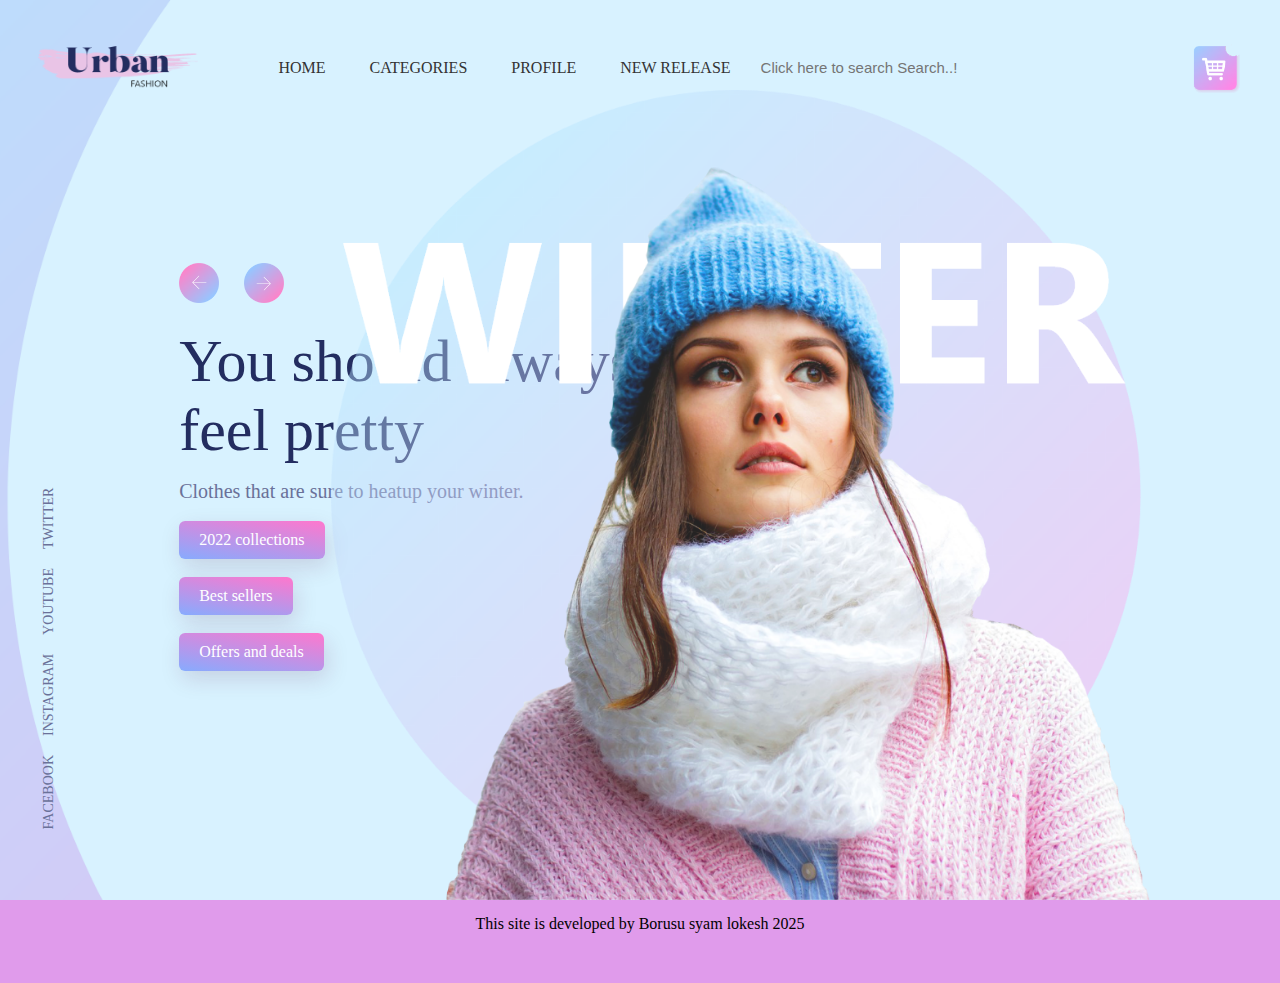
<file: Urbano-fashion-main/index.html>
<!DOCTYPE html>
<html>
	<head>
		<title>Urban fashion</title>
		<link rel="stylesheet" href="index_style.css"> 
	</head>
	<body>
		<div class="container">
			<div class="navbar">
				<img src="images/logo.png" class="logo" href="index.html">
				<nav>
					<ul>
						<li><a href="#">HOME</a></li>
						<li><a href="categories.html">CATEGORIES</a></li>
						<li><a href="profile.html">PROFILE</a></li>
						<li><a href="new_release.html">NEW RELEASE</a></li>
						<input type="text" placeholder="Click here to search Search..!">
					</ul>
				</nav>
				<img src="images/logo_cart.png" class="cart">
			</div>
			<div class="content">
				<div class="arrow-icons">
					<img src="images/back-arrow_.png">
					<img src="images/next-arrow.png">
				</div>
				<h1> You should always <br>feel pretty</h1>
				<p>Clothes that are sure to heatup your winter.</p>
				<br>
				<a href="" class="btn">2022 collections</a>
				<br>
				<br>
				<a href=""class="btn">Best sellers</a>
				<br>
				<br>
				<a href=""class="btn">Offers and deals</a>
			</div>
			<img src="images/img.png" class="feature-img">
			<div class="social_media">
				<a href="">FACEBOOK</a>
				<a href="">INSTAGRAM</a>
				<a href="">YOUTUBE</a>
				<a href="">TWITTER</a>
			</div>
		</div>
		<div class="footer">
			<p>This site is developed by Borusu syam lokesh 2025</p>
		</div>
		</div>
	</body>
</html>
</file>
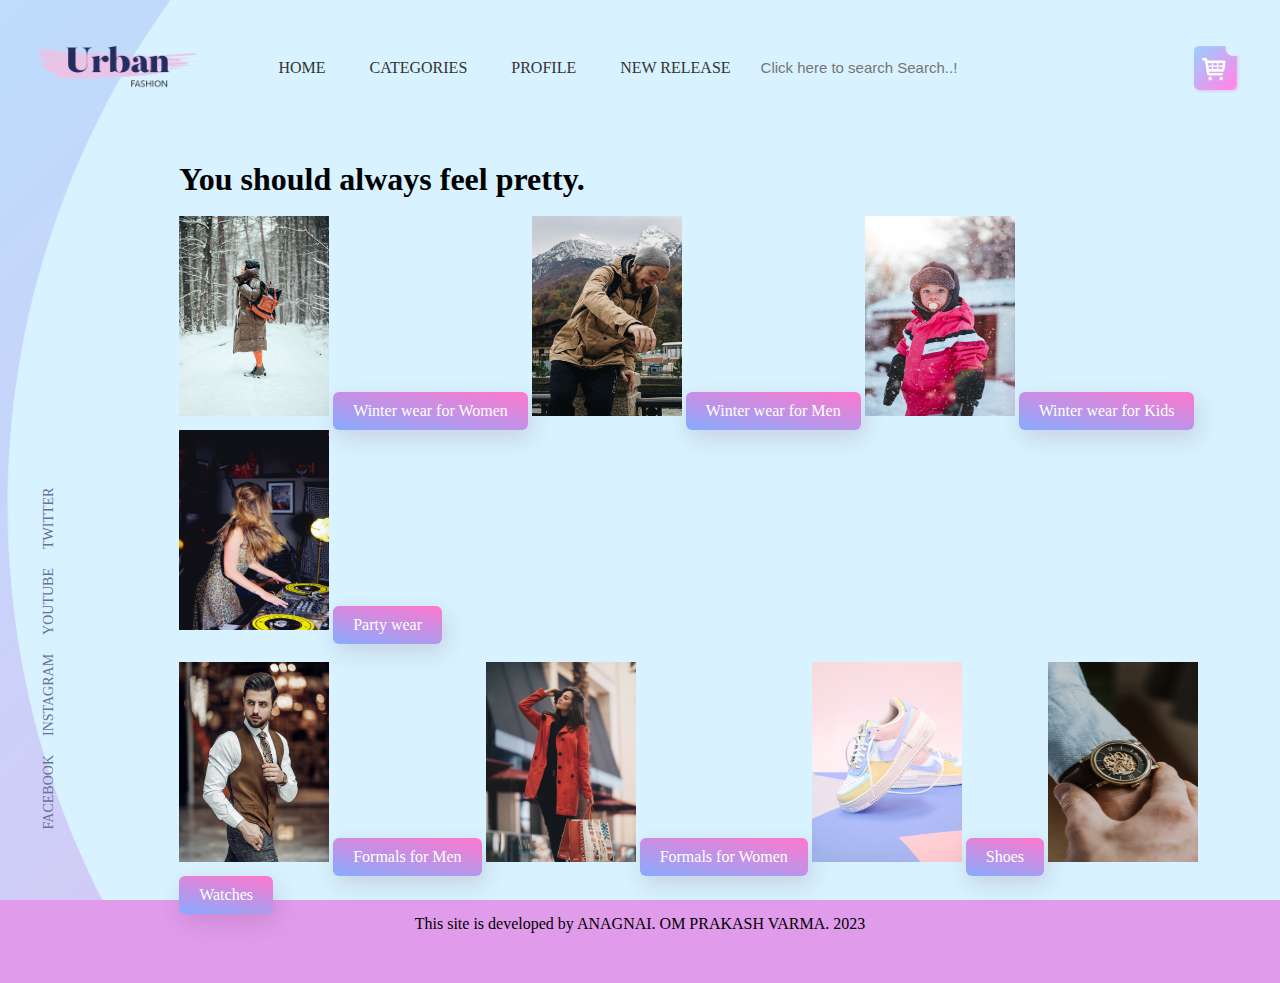
<file: Urbano-fashion-main/categories.html>
<!DOCTYPE html>
<html>
	<head>
		<title>Urban fashion</title>
		<link rel="stylesheet" href="categories_style.css"> 
	</head>
	<body>
		<div class="container">
			<div class="navbar">
				<img src="images/logo.png" class="logo" href="index.html">
				<nav>
					<ul>
						<li><a href="index.html">HOME</a></li>
						<li><a href="#">CATEGORIES</a></li>
						<li><a href="profile.html">PROFILE</a></li>
						<li><a href="new_release.html">NEW RELEASE</a></li>
						<input type="text" placeholder="Click here to search Search..!">
					</ul>
				</nav>
				<img src="images/logo_cart.png" class="cart">
				</div>
				<div class="content">
					<h1>You should always feel pretty.</h1>
					<br>
					<img src="images/winter_btn_women.jpg">
					<a href="#" class="btn">Winter wear for Women</a>
					<img src="images/winter_btn_men.jpg">
					<a href="#" class="btn">Winter wear for Men</a>
					<img src="images/winter_btn_kids.jpg">
					<a href="#" class="btn">Winter wear for Kids</a>
					<img src="images/party_btn.jpg">
					<a href="#" class="btn">Party wear</a>
					<br> <br>
					<img src="images/men_formals.jpg">
					<a href="#" class="btn">Formals for Men</a>
					<img src="images/women_formals.jpg">
					<a href="#" class="btn">Formals for Women</a>
					<img src="images/shoes_btn.jpg">
					<a href="#" class="btn">Shoes</a>
					<img src="images/watches_btn.jpg">
					<a href="#" class="btn">Watches</a>
				</div>
				<div class="social_media">
					<a href="">FACEBOOK</a>
					<a href="">INSTAGRAM</a>
					<a href="">YOUTUBE</a>
					<a href="">TWITTER</a>
				</div>
		</div>
						<div class="footer">
							<p>This site is developed by ANAGNAI. OM PRAKASH VARMA.  2023</p>
						</div>
	</body>
</html>
</file>
<file: Urbano-fashion-main/index_style.css>
*{
	margin: 0;
	padding: 0;

}
.container{
	height: 100vh;
	width: 100%;
	background-image: url(images/background.png);
	background-position: center;
	background-size: cover;
	padding-right: 0%;
	padding-left: 0%;
	box-sizing: border-box;
	position: relative;
}
.navbar{
	width: 100%;
	height: 15vh;
	margin: auto;
	display: flex;
	align-items: center;
}
.logo{
	width: 160px;
	padding-left: 3%;
	cursor: pointer;
}
.logo:hover{
	width: 165px;
}
.navbar input[type=text] {
	float: initial;
  	padding: 6px;
  	border: none;
  	margin-top: 0px;
  	margin-right: 60px;
  	font-size: 15px;
  	background-color: transparent;
}
.cart{
	width: 50px;
	display: flex;
	padding-right: 3%;
	cursor: pointer;
}
.cart:hover{
	width: 60px;
}
nav{
	flex: 1;
	padding-left: 60px;
}
nav ul li{
	display: inline-block;
	;list-style: none;
	margin: 0px 20px;
}
nav ul li a{
	display: block;
	text-decoration: none;
	color: #333;
}
.navbar li a:hover{
	background-color: #87abfe;
	box-sizing: border-box;
	border-radius: 8px;
	padding-top: 10px;
	padding-bottom: 10px;
	padding-left: 10px;
	padding-right: 10px;
	box-shadow: 6px 8px 22px;
}
.content h1{
	font-size: 60px;
	font-weight: 100;
	margin-top: 24px;
	margin-bottom: 15px;
	color: #232d60;
}
.content p{
	font-size: 20px;
	color: #6a7199;
}
.content{
	margin-left: 14%;
	margin-top: 10%;
}
.content .btn{
	display: inline-block;
    background: linear-gradient(10deg, #87abfe, #ff77cd);
	border-radius: 6px;
	padding-top: 10px;
	padding-bottom: 10px;
	padding-left: 20px;
	padding-right: 20px;
	box-sizing: border-box;
	text-decoration: none;
	color: #fff;
	box-shadow: 3px 8px 22px rgba(94, 28, 68, 0.15);
}
.content .btn:hover{
	display: inline-block;
	background-color: #ff77cd;
	border-radius: 6px;
	padding-top: 12px;
	padding-bottom: 12px;
	padding-left: 22px;
	padding-right: 22px;
	box-sizing: border-box;
	text-decoration: none;
	color: black;
	box-shadow: 6px 8px 22px;
}
.arrow-icons{
	margin-top: 40px;
	display: flex;
	cursor: pointer;
}
.arrow-icons img{
	width: 40px;
	margin-right: 25px;
}
.arrow-icons img:hover{
	width: 45px;
	margin-right: 25px;
	display: inline-flex;
	background-color: black;
	box-sizing: border-box;
	border-radius: 22px;
	padding: 25px, 30px;
	color: black;
	box-shadow: 6px 8px 22px;
}
.feature-img{
	height: 90%;
	position: absolute;
	bottom: 0;
	right: 130px;
}
.social_media{
	transform: rotate(-90deg);
	position: absolute;
	left: -130px;
	bottom: 240px;
}
.social_media a{
	text-decoration: none;
	color: #6a7199;
	padding-right: 15px;
	font-size: 14px;
}
.social_media a:hover{
	background-color: #87abfe;
	box-sizing: border-box;
	border-radius: 8px;
	padding-top: 10px;
	padding-bottom: 10px;
	padding-left: 10px;
	padding-right: 10px;
	box-shadow: 6px 8px 22px;
}
.footer{
	width: 100%;
	height: 9.2vh;
	background: #e09beb;
}
.footer p{
	color: black;
	text-align: center;
	padding: 15px;
}
</file>
<file: Urbano-fashion-main/categories_style.css>
*{
	margin: 0;
	padding: 0;

}
.container{
	height: 100vh;
	width: 100%;
	background-image: url(images/background.png);
	background-position: center;
	background-size: cover;
	padding-right: 0%;
	padding-left: 0%;
	box-sizing: border-box;
	position: relative;
}
.navbar{
	width: 100%;
	height: 15vh;
	margin: auto;
	display: flex;
	align-items: center;
}
.logo{
	width: 160px;
	padding-left: 3%;
	cursor: pointer;
}
.logo:hover{
	width: 165px;
}
.navbar input[type=text] {
	float: initial;
  	padding: 6px;
  	border: none;
  	margin-top: 0px;
  	margin-right: 60px;
  	font-size: 15px;
  	background-color: transparent;
}
.cart{
	width: 50px;
	display: flex;
	padding-right: 3%;
	cursor: pointer;
}
.cart:hover{
	width: 60px;
}
nav{
	flex: 1;
	padding-left: 60px;
}
nav ul li{
	display: inline-block;
	;list-style: none;
	margin: 0px 20px;
}
nav ul li a{
	display: block;
	text-decoration: none;
	color: #333;
}
.navbar li a:hover{
	background-color: #87abfe;
	box-sizing: border-box;
	border-radius: 8px;
	padding-top: 10px;
	padding-bottom: 10px;
	padding-left: 10px;
	padding-right: 10px;
	box-shadow: 6px 8px 22px;
}
.social_media{
	transform: rotate(-90deg);
	position: absolute;
	left: -130px;
	bottom: 240px;
}
.social_media a{
	text-decoration: none;
	color: #6a7199;
	padding-right: 15px;
	font-size: 14px;
}
.social_media a:hover{
	background-color: #87abfe;
	box-sizing: border-box;
	border-radius: 8px;
	padding-top: 10px;
	padding-bottom: 10px;
	padding-left: 10px;
	padding-right: 10px;
	box-shadow: 6px 8px 22px;
}
.content{
	margin-left: 14%;
	margin-top: 2%;
}
.content img{
	width: 150px;
	height: 200px;
	cursor: pointer;
}
.content .btn{
	display: inline-block;
    background: linear-gradient(10deg, #87abfe, #ff77cd);
	border-radius: 6px;
	padding-top: 10px;
	padding-bottom: 10px;
	padding-left: 20px;
	padding-right: 20px;
	box-sizing: border-box;
	text-decoration: none;
	color: #fff;
	box-shadow: 3px 8px 22px rgba(94, 28, 68, 0.15);
	text-align: center;
}
.content .btn:hover{
	display: inline-block;
	background-color: #ff77cd;
	border-radius: 6px;
	padding-top: 12px;
	padding-bottom: 12px;
	padding-left: 22px;
	padding-right: 22px;
	box-sizing: border-box;
	text-decoration: none;
	color: black;
	box-shadow: 6px 8px 22px;
}
.footer{
	width: 100%;
	height: 9.2vh;
	background: #e09beb;
}
.footer p{
	color: black;
	text-align: center;
	padding: 15px;
}
</file>
